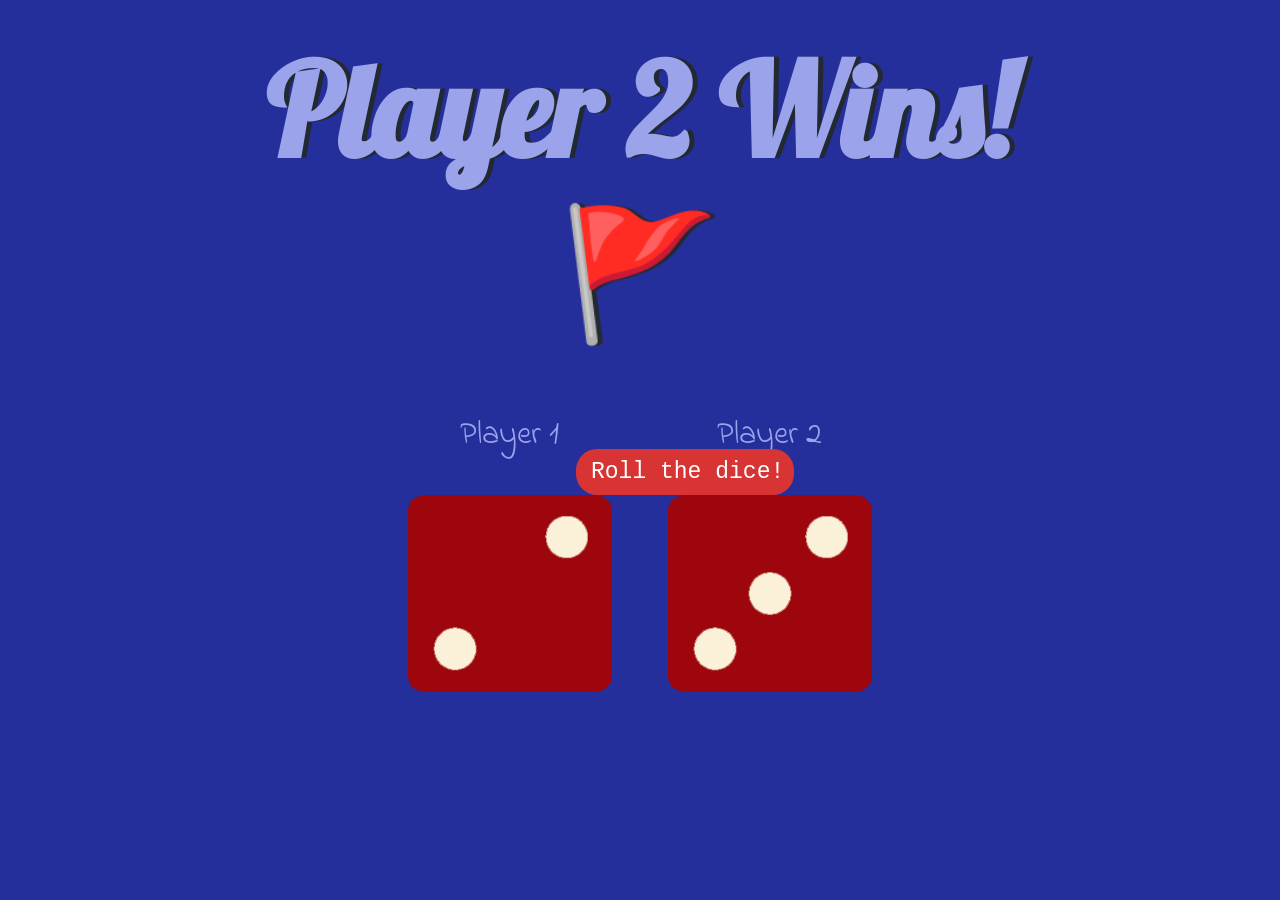
<file: index.html>
<!DOCTYPE html>
<html lang="en" dir="ltr">
  <head>
    <meta charset="utf-8">
    <title>Dicee</title>
    <link rel="stylesheet" href="styles.css">
    <link href="https://fonts.googleapis.com/css?family=Indie+Flower|Lobster" rel="stylesheet">
    <a href="#" type="submit" onClick= "refreshPage()" class="rollTheDice">Roll the dice!</a>

  </head>
  <body>

    <div class="container">
      <h1>Refresh Me</h1>

      <div class="dice">
        <p>Player 1</p>
        <img class="img1" src="images\dice6.png">
      </div>

      <div class="dice">
        <p>Player 2</p>
        <img class="img2" src="images\dice6.png">
      </div>

    </div>

   <script src="index.js" charset="utf-8"></script>

  </body>
</html>
</file>
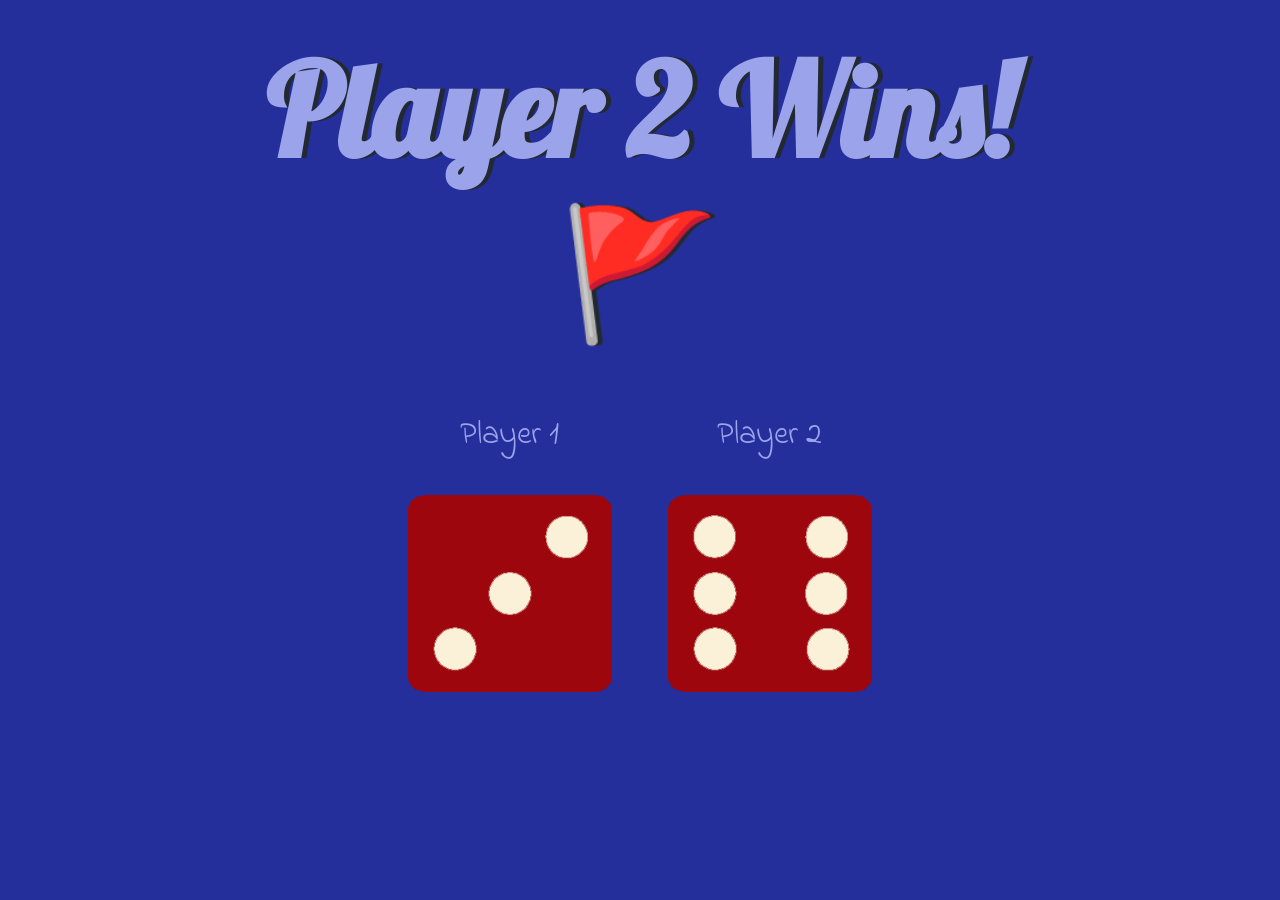
<file: dicee.html>
<!DOCTYPE html>
<html lang="en" dir="ltr">
  <head>
    <meta charset="utf-8">
    <title>Dicee</title>
    <link rel="stylesheet" href="styles.css">
    <link href="https://fonts.googleapis.com/css?family=Indie+Flower|Lobster" rel="stylesheet">


  </head>
  <body>

    <div class="container">
      <h1>Refresh Me</h1>

      <div class="dice">
        <p>Player 1</p>
        <img class="img1" src="images\dice6.png">
      </div>

      <div class="dice">
        <p>Player 2</p>
        <img class="img2" src="images\dice6.png">
      </div>

    </div>

   <script src="index.js" charset="utf-8"></script>

  </body>
</html>
</file>
<file: styles.css>
.container {
  width: 70%;
  margin: auto;
  text-align: center;
}

.dice {
  text-align: center;
  display: inline-block;

}

body {
  background-color: #242F9B;
}

h1 {
  margin: 30px;
  font-family: 'Lobster', cursive;
  text-shadow: 5px 0 #232931;
  font-size: 8rem;
  color: #9BA3EB;
}

p {
  font-size: 2rem;
  color: #9BA3EB;
  font-family: 'Indie Flower', cursive;
}

img {
  width: 80%;
}

.rollTheDice {
  -webkit-border-radius: 21;
  -moz-border-radius: 21;
  border-radius: 21px;
  font-family: Courier New;
  color: #ffffff;
  font-size: 23px;
  background: #d93434;
  padding: 10px 10px 10px 15px;
  text-decoration: none;
  position: absolute;
  left: 45%;
  bottom: 45%;
}

.rollTheDice:hover {
  background: #9BA3EB;
  text-decoration: none;
}
</file>
